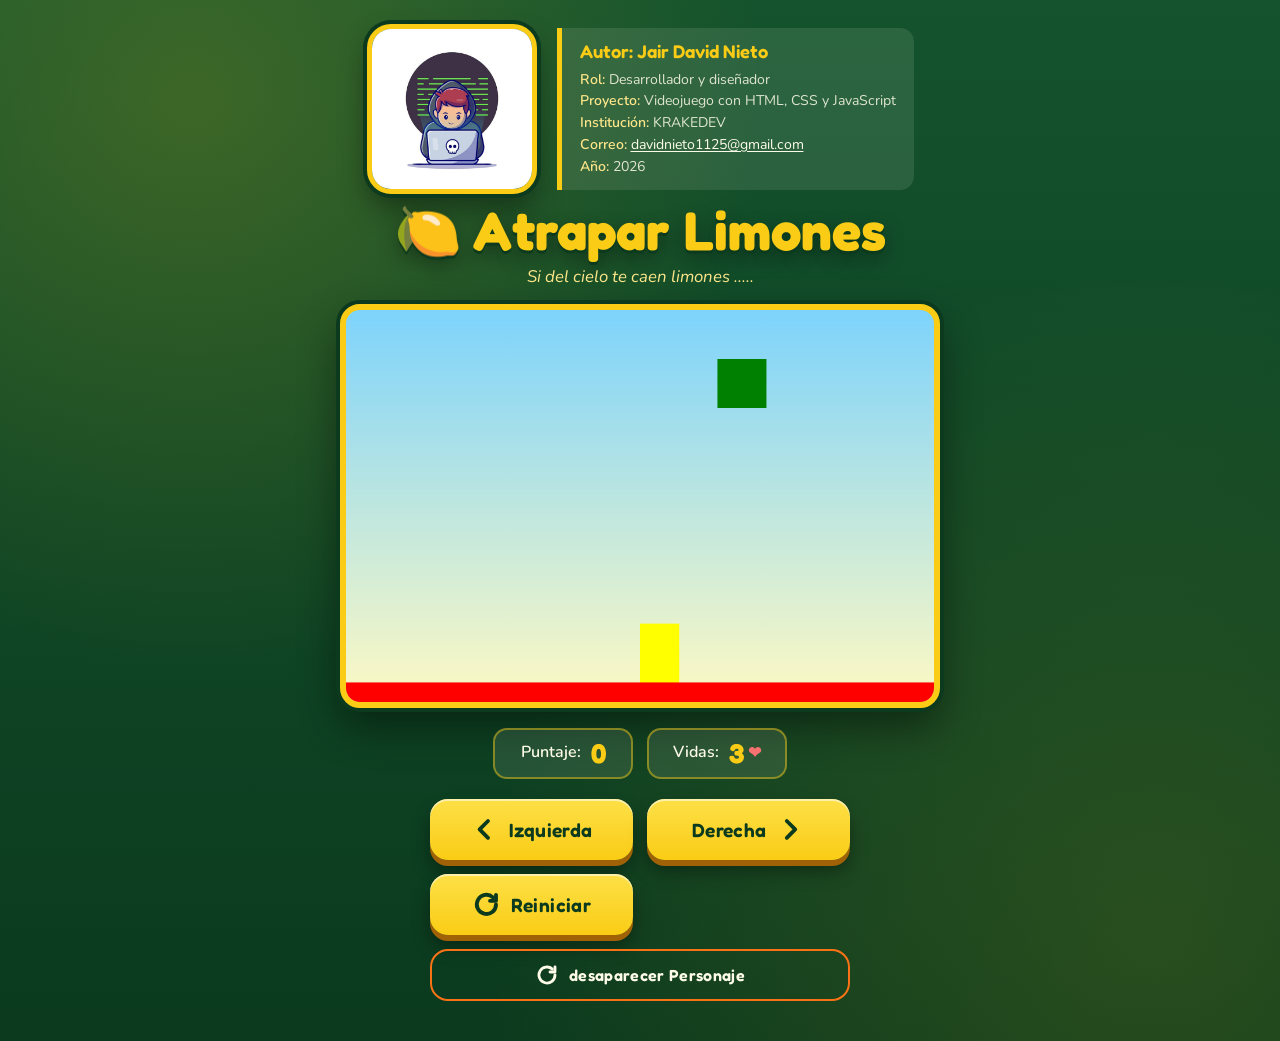
<file: index.html>
<!DOCTYPE html>
<html lang="es">
<head>
  <meta charset="UTF-8" />
  <meta name="viewport" content="width=device-width, initial-scale=1" />
  <title>Atrapar Limones</title>
  <link rel="preconnect" href="https://fonts.googleapis.com" />
  <link rel="preconnect" href="https://fonts.gstatic.com" crossorigin />
  <link href="https://fonts.googleapis.com/css2?family=Fredoka:wght@500;600;700&family=Nunito:ital,wght@0,400;0,600;1,400&display=swap" rel="stylesheet" />
  <link rel="stylesheet" href="limones.css" />
  <script src="utils.js" ></script>
</head>
<body onload="iniciar();">
  <div class="contenedor">
    <div class="cabecera">
      <img class="portada" src="images.jpg" alt="Ilustración de un personaje con capucha frente a una laptop" />
      <div class="info">
        <h2>Autor: Jair David Nieto</h2>
        <ul class="datos">
          <li><strong>Rol:</strong> Desarrollador y diseñador</li>
          <li><strong>Proyecto:</strong> Videojuego con HTML, CSS y JavaScript</li>
          <li><strong>Institución:</strong> KRAKEDEV</li>
          <li><strong>Correo:</strong> <a href="mailto:tucorreo@ejemplo.com">davidnieto1125@gmail.com</a></li>
          <li><strong>Año:</strong> 2026</li>
        </ul>
      </div>
    </div>
    <h1>Atrapar Limones</h1>
    <p>Si del cielo te caen limones ..... </p>
    <canvas id="areajuego" width="600" height="400" ></canvas>
    <div class="panel">
      <p>Puntaje: <span id="txtPuntaje">0</span></p>
      <p>Vidas: <span id="txtVida">3</span></p>

    </div>
    <div class="botones">
      <button type="button" onclick="moverIzquierda();" aria-label="Mover a la izquierda">
        <svg viewBox="0 0 24 24" aria-hidden="true"><path d="M15 5l-7 7 7 7"/></svg>
        <span>Izquierda</span>
      </button>
      <button type="button" onclick="moverDerecha();" aria-label="Mover a la derecha">
        <span>Derecha</span>
        <svg viewBox="0 0 24 24" aria-hidden="true"><path d="M9 5l7 7-7 7"/></svg>
      </button>
      <button type="button" onclick="reiniciar();" aria-label="Reiniciar el juego">
        <svg viewBox="0 0 24 24" aria-hidden="true"><path d="M20 12a8 8 0 1 1-2.6-5.9"/><path d="M20 4v5h-5"/></svg>
        <span>Reiniciar</span>
      </button>
      <button type="button" onclick="desaparecerPersonaje();" aria-label="Reiniciar el juego">
        <svg viewBox="0 0 24 24" aria-hidden="true"><path d="M20 12a8 8 0 1 1-2.6-5.9"/><path d="M20 4v5h-5"/></svg>
        <span>desaparecer Personaje</span>
      </button>
    </div>
  </div>
<script src="limones.js" ></script>
</body>
</html>
</file>
<file: limones.css>
:root {
  --hoja: #14532d;
  --hoja-oscura: #0b3a1e;
  --limon: #facc15;
  --limon-claro: #fde68a;
  --crema: #fefce8;
  --naranja: #f97316;
  --cielo-alto: #7dd3fc;
  --cielo-bajo: #fef9c3;
}

* { box-sizing: border-box; }

body {
  font-family: "Nunito", "Segoe UI", Arial, sans-serif;
  color: var(--crema);
  text-align: center;
  margin: 0;
  padding: 24px 16px 40px;
  min-height: 100vh;
  background:
    radial-gradient(circle at 15% 10%, rgba(250, 204, 21, 0.18) 0, transparent 40%),
    radial-gradient(circle at 90% 90%, rgba(250, 204, 21, 0.12) 0, transparent 45%),
    linear-gradient(180deg, var(--hoja) 0%, var(--hoja-oscura) 100%);
}

.contenedor {
  max-width: 680px;
  margin: 0 auto;
}

.cabecera {
  display: flex;
  align-items: center;
  justify-content: center;
  gap: 20px;
  margin: 0 auto 8px;
}

.portada {
  display: block;
  width: 170px;
  height: 170px;
  flex: none;
  margin: 0;
  object-fit: cover;
  background: #fff;
  border: 5px solid var(--limon);
  border-radius: 24px;
  box-shadow:
    0 0 0 4px var(--hoja-oscura),
    0 14px 28px rgba(0, 0, 0, 0.4);
}

h1 {
  font-family: "Fredoka", "Trebuchet MS", sans-serif;
  font-weight: 700;
  font-size: clamp(2.2rem, 7vw, 3.4rem);
  line-height: 1.05;
  margin: 8px 0 6px;
  color: var(--limon);
  text-shadow: 0 3px 0 var(--hoja-oscura), 0 8px 20px rgba(0, 0, 0, 0.35);
}

h1::before {
  content: "🍋 ";
}

.contenedor > p {
  font-size: 1.05rem;
  font-style: italic;
  color: var(--limon-claro);
  margin: 0 0 4px;
}

.info {
  padding: 12px 18px;
  text-align: left;
  background: rgba(254, 252, 232, 0.1);
  border-left: 5px solid var(--limon);
  border-radius: 0 14px 14px 0;
}

h2 {
  margin: 0 0 6px;
  font-family: "Fredoka", "Trebuchet MS", sans-serif;
  font-size: 1.15rem;
  font-weight: 600;
  line-height: 1.2;
  color: var(--limon);
}

.datos {
  list-style: none;
  margin: 0;
  padding: 0;
  font-size: 0.88rem;
  line-height: 1.55;
  color: rgba(254, 252, 232, 0.85);
}

.datos strong {
  color: var(--limon-claro);
  font-weight: 600;
}

.datos a {
  color: var(--crema);
  text-underline-offset: 2px;
}

.datos a:hover {
  color: var(--limon);
}

canvas {
  display: block;
  width: 100%;
  max-width: 600px;
  height: auto;
  margin: 16px auto;
  border: 6px solid var(--limon);
  border-radius: 20px;
  background: linear-gradient(180deg, var(--cielo-alto) 0%, var(--cielo-bajo) 100%);
  box-shadow:
    0 0 0 4px var(--hoja-oscura),
    0 18px 40px rgba(0, 0, 0, 0.45);
  touch-action: manipulation;
}

.panel {
  display: flex;
  justify-content: center;
  gap: 14px;
  margin: 20px 0;
}

.panel p {
  margin: 0;
  min-width: 140px;
  padding: 10px 18px;
  border-radius: 14px;
  background: rgba(254, 252, 232, 0.1);
  border: 2px solid rgba(250, 204, 21, 0.45);
  font-weight: 600;
  font-size: 1rem;
}

.panel span {
  display: inline-block;
  margin-left: 6px;
  font-family: "Fredoka", "Trebuchet MS", sans-serif;
  font-size: 1.7rem;
  font-weight: 700;
  line-height: 1;
  color: var(--limon);
  vertical-align: middle;
}

.panel p:last-child::after {
  content: " ❤";
  color: #f87171;
}

.botones {
  display: grid;
  grid-template-columns: 1fr 1fr;
  gap: 14px;
  max-width: 420px;
  margin: 0 auto;
}

.botones button {
  display: inline-flex;
  align-items: center;
  justify-content: center;
  gap: 10px;
  font-family: "Fredoka", "Trebuchet MS", sans-serif;
  font-size: 1.2rem;
  font-weight: 600;
  letter-spacing: 0.02em;
  padding: 16px 20px;
  border: none;
  border-radius: 18px;
  cursor: pointer;
  user-select: none;
  -webkit-tap-highlight-color: transparent;
  touch-action: manipulation;
  color: var(--hoja-oscura);
  background: linear-gradient(180deg, #fde047 0%, var(--limon) 100%);
  box-shadow:
    0 6px 0 #a16207,
    0 12px 18px rgba(0, 0, 0, 0.35),
    inset 0 2px 0 rgba(255, 255, 255, 0.55);
  transition: transform 0.08s ease, box-shadow 0.08s ease, filter 0.15s ease;
}

.botones button svg {
  width: 1.5em;
  height: 1.5em;
  flex: none;
  fill: none;
  stroke: currentColor;
  stroke-width: 3.2;
  stroke-linecap: round;
  stroke-linejoin: round;
}

.botones button:hover {
  filter: brightness(1.06);
}

.botones button:active {
  transform: translateY(5px);
  box-shadow:
    0 1px 0 #a16207,
    0 3px 6px rgba(0, 0, 0, 0.3),
    inset 0 2px 0 rgba(255, 255, 255, 0.35);
}

/* Reiniciar: botón secundario, ancho completo y con contorno */
.botones button:last-child {
  grid-column: 1 / -1;
  padding: 12px 20px;
  font-size: 1rem;
  color: var(--crema);
  background: transparent;
  border: 2px solid var(--naranja);
  box-shadow: none;
}

.botones button:last-child svg {
  stroke-width: 2.8;
}

.botones button:last-child:hover {
  color: #fff;
  background: var(--naranja);
  filter: none;
}

.botones button:last-child:active {
  transform: scale(0.97);
  box-shadow: none;
}

.botones button:focus-visible {
  outline: 3px solid var(--crema);
  outline-offset: 3px;
}

@media (max-width: 480px) {
  body { padding: 16px 10px 32px; }
  canvas { border-width: 4px; border-radius: 14px; }
  .cabecera { gap: 12px; }
  .portada { width: 110px; height: 110px; }
  .info { padding: 10px 12px; }
  h2 { font-size: 1rem; }
  .datos { font-size: 0.78rem; }
  .panel { gap: 8px; }
  .panel p { min-width: 0; flex: 1; padding: 8px 10px; }
  .botones { gap: 10px; }
  .botones button { padding: 18px 10px; }
  .botones button:last-child { padding: 12px 10px; }
}

@media (prefers-reduced-motion: reduce) {
  .botones button { transition: none; }
}
</file>
